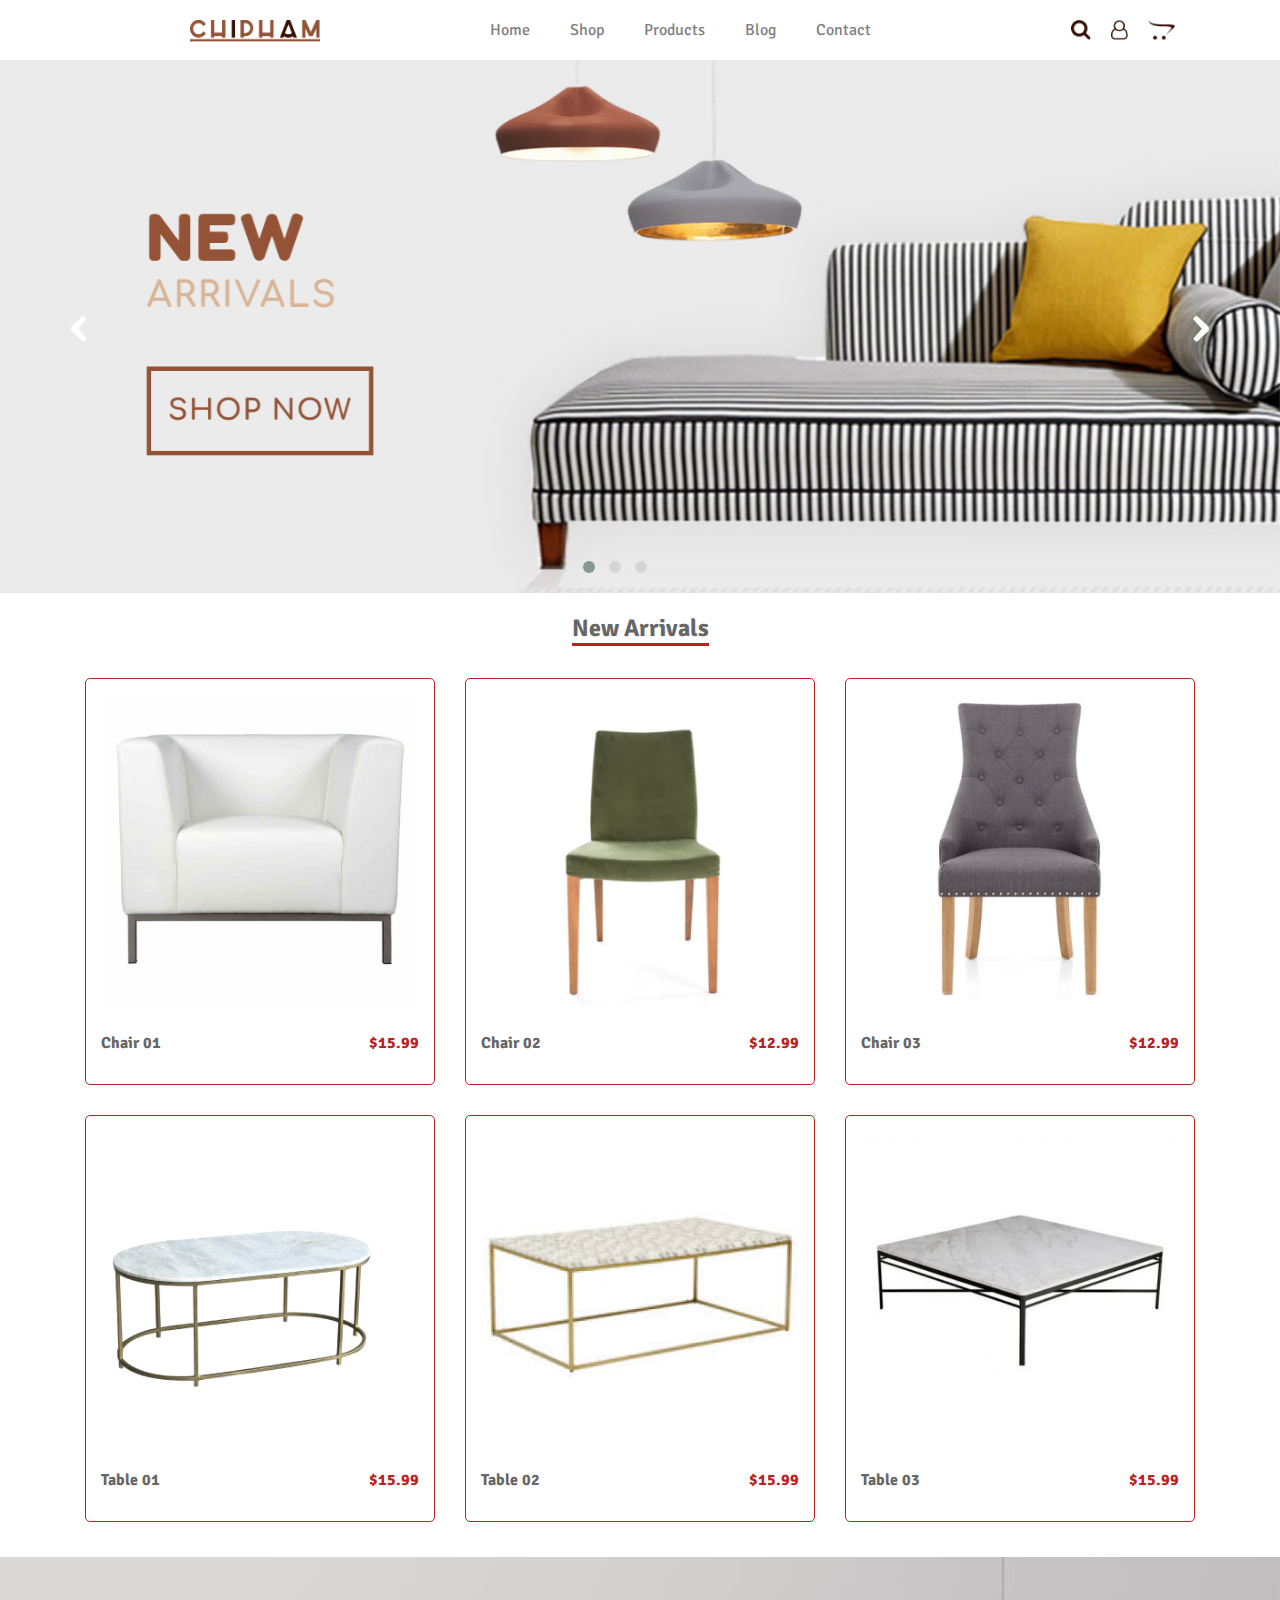
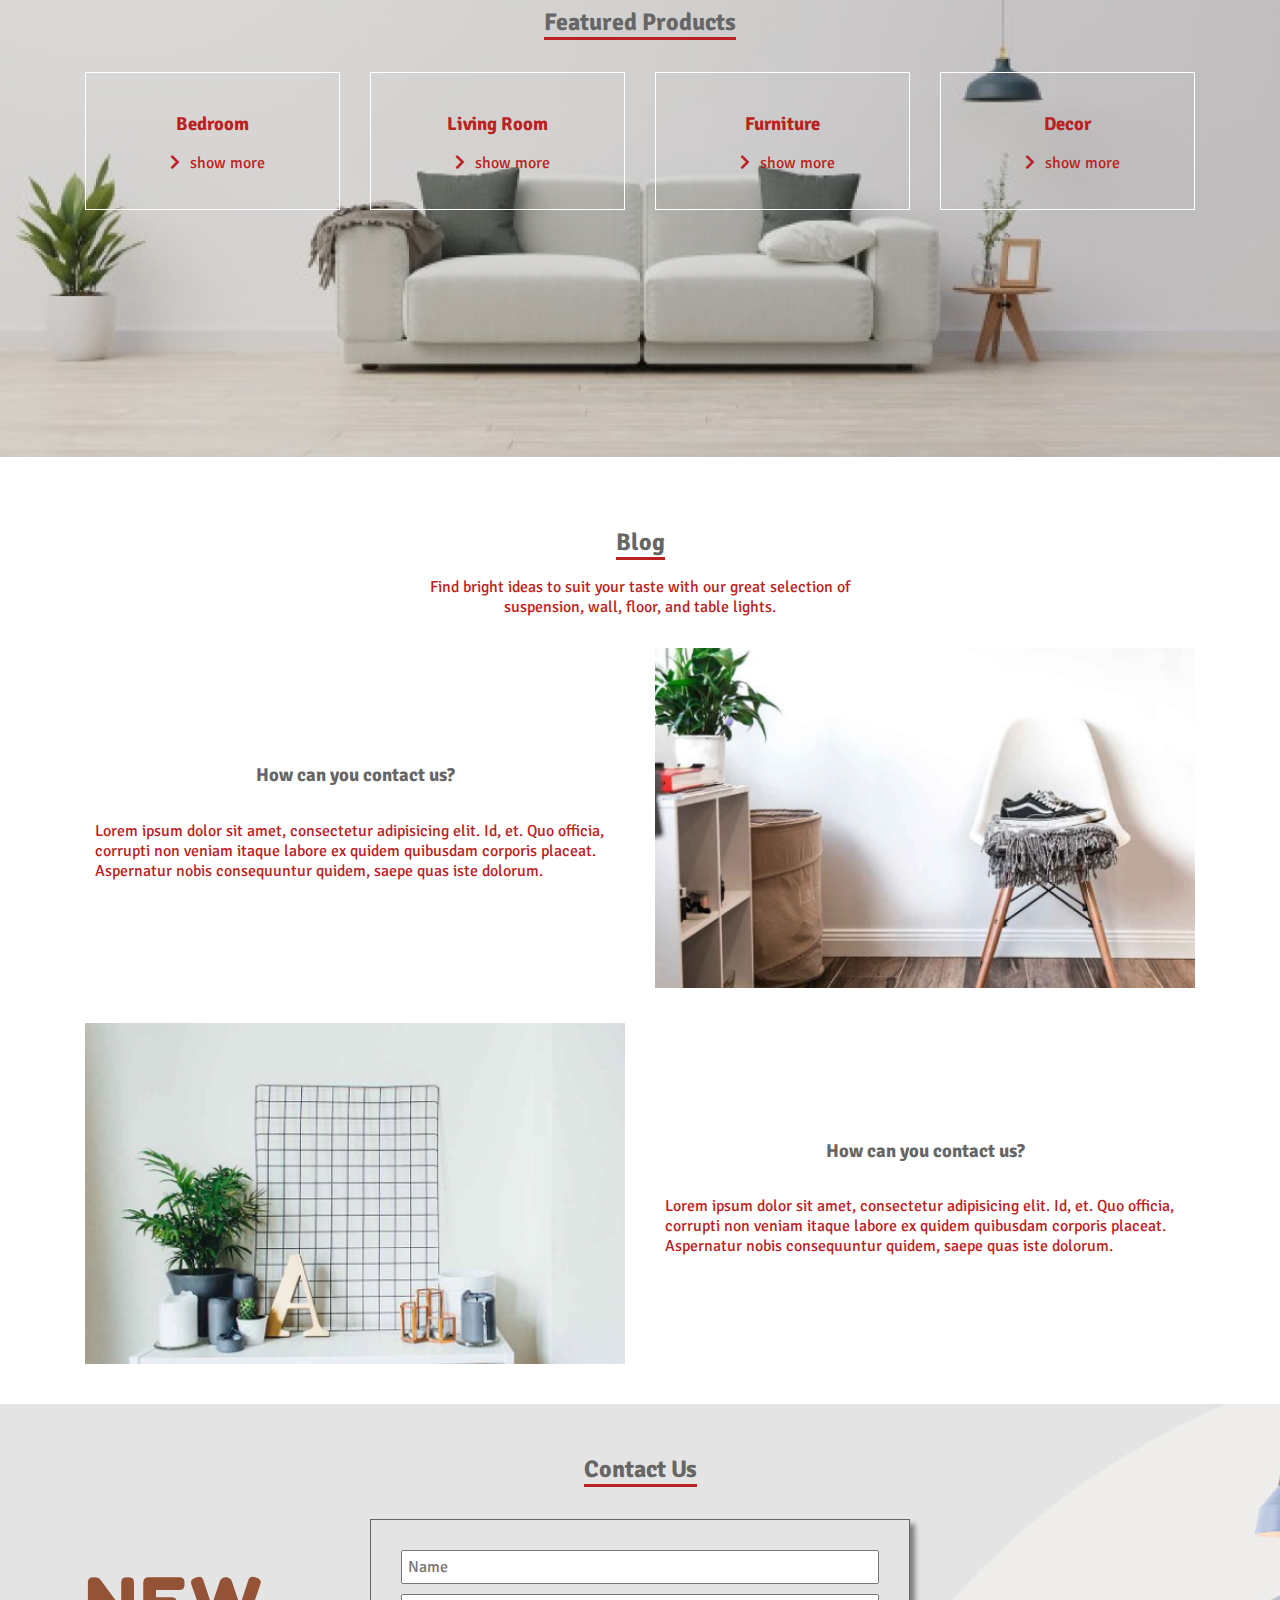
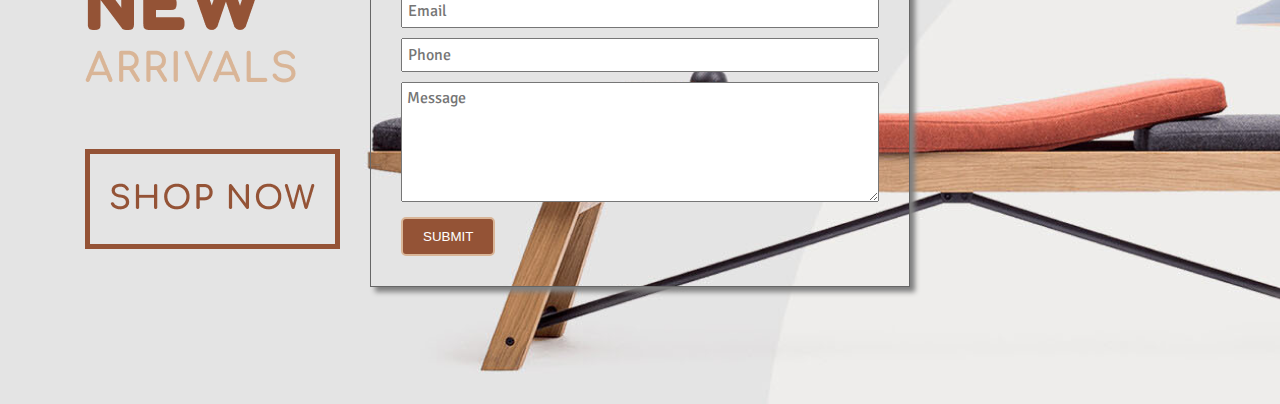
<file: index.html>
<!doctype html>
<html>
<head>
<meta charset="utf-8">
<link rel="stylesheet" href="css/style.css">
<link rel="stylesheet" href="css/thu-vien-css.css">
<link rel="stylesheet" href="css/owl.carousel.css">
<link rel="stylesheet" href="css/owl.theme.default.css">
<link rel="stylesheet" href="css/all.min.css">
<title>CHIPHAM Furniture</title>
<link rel="icon" type="image/x-icon" href="images/LOGO 1.png">
</head>

<body>
<header>
  <div class="container d-flex justify-between"> <a href="#"><img src="images/LOGO 1.png" alt="logo" class="logo"></a>
    <div class="menu">
      <ul>
        <li><a href="#">Home</a></li>
        <li><a href="#new-arrivals">Shop</a></li>
        <li><a href="#featured">Products</a></li>
        <li><a href="#blog">Blog</a></li>
        <li><a href="contact.html">Contact</a></li>
      </ul>
    </div>
    <div class="tools">
      <ul>
        <li><a href="#"><img src="images/search.png" alt="search"></a></li>
        <li><a href="#"><img src="images/persona.png" alt="account"></a></li>
        <li><a href="contact.html"><img src="images/shop.png" alt="shop"></a></li>
      </ul>
    </div>
  </div>
</header>
<div class="banner">
  <div class="owl-carousel owl-theme" id="slider">
    <div class="item"><img src="images/Banner1.png" alt="sofa-banner"></div>
    <div class="item"><img src="images/Banner2.png" alt="bench-banner"></div>
    <div class="item"><img src="images/Banner3.png" alt="armchair-banner"></div>
  </div>
</div>
<!--header and banner done-->
<section id="new-arrivals">
  <div class="container">
    <h2 class="d-block text-center"><span class="red-underline">New Arrivals</span></h2>
    <div class="row">
      <div class="col-4">
        <div class="red-box"> <img src="images/Chair1.png" alt="Chair 01" class="img-100">
          <p class="d-flex justify-between"><b>Chair 01</b><b class="red">$15.99</b></p>
          <div class="icon"> <a href="#"><i class="fas fa-heart"></i></a> <a href="#"><i class="fas fa-search"></i></a> <a href="#"><i class="fas fa-shopping-cart"></i></a> </div>
        </div>
      </div>
      <div class="col-4">
        <div class="red-box"> <img src="images/Chair2.png" alt="Chair 02" class="img-100">
          <p class="d-flex justify-between"><b>Chair 02</b><b class="red">$12.99</b></p>
          <div class="icon"> <a href="#"><i class="fas fa-heart"></i></a> <a href="#"><i class="fas fa-search"></i></a> <a href="#"><i class="fas fa-shopping-cart"></i></a> </div>
        </div>
      </div>
      <div class="col-4">
        <div class="red-box"> <img src="images/Chair3.png" alt="Chair 03" class="img-100">
          <p class="d-flex justify-between"><b>Chair 03</b><b class="red">$12.99</b></p>
          <div class="icon"> <a href="#"><i class="fas fa-heart"></i></a> <a href="#"><i class="fas fa-search"></i></a> <a href="#"><i class="fas fa-shopping-cart"></i></a> </div>
        </div>
      </div>
      <div class="col-4">
        <div class="red-box"> <img src="images/Table1.png" alt="Table 01" class="img-100">
          <p class="d-flex justify-between"><b>Table 01</b><b class="red">$15.99</b></p>
          <div class="icon"> <a href="#"><i class="fas fa-heart"></i></a> <a href="#"><i class="fas fa-search"></i></a> <a href="#"><i class="fas fa-shopping-cart"></i></a> </div>
        </div>
      </div>
      <div class="col-4">
        <div class="red-box"> <img src="images/Table2.png" alt="Table 02" class="img-100">
          <p class="d-flex justify-between"><b>Table 02</b><b class="red">$15.99</b></p>
          <div class="icon"> <a href="#"><i class="fas fa-heart"></i></a> <a href="#"><i class="fas fa-search"></i></a> <a href="#"><i class="fas fa-shopping-cart"></i></a> </div>
        </div>
      </div>
      <div class="col-4">
        <div class="red-box"> <img src="images/Table3.png" alt="Table 03" class="img-100">
          <p class="d-flex justify-between"><b>Table 03</b><b class="red">$15.99</b></p>
          <div class="icon"> <a href="#"><i class="fas fa-heart"></i></a> <a href="#"><i class="fas fa-search"></i></a> <a href="#"><i class="fas fa-shopping-cart"></i></a> </div>
        </div>
      </div>
    </div>
  </div>
</section>
<section id="featured">
  <div class="container">
    <h2 class="text-center pt-50"><span class="red-underline">Featured Products</span></h2>
    <div class="row">
      <div class="col-3">
        <div class="white-box">
          <h3 class="red">Bedroom</h3>
          <p><a href="#"><i class="fas fa-chevron-right"></i>show more</a></p>
        </div>
      </div>
      <div class="col-3">
        <div class="white-box">
          <h3 class="red">Living Room</h3>
          <p><a href="#"><i class="fas fa-chevron-right"></i>show more</a></p>
        </div>
      </div>
      <div class="col-3">
        <div class="white-box">
          <h3 class="red">Furniture</h3>
          <p><a href="#"><i class="fas fa-chevron-right"></i>show more</a></p>
        </div>
      </div>
      <div class="col-3">
        <div class="white-box">
          <h3 class="red">Decor</h3>
          <p><a href="#"><i class="fas fa-chevron-right"></i>show more</a></p>
        </div>
      </div>
    </div>
  </div>
</section>
<section id="blog">
	<div class="container">
		<h2 class="text-center pt-50"><span class="red-underline">Blog</span></h2>
		<p class="red text-center">Find bright ideas to suit your taste with our great selection of<br>suspension, wall, floor, and table lights.</p>
		<div class="row">
		<div class="col-6">
			<div class="d-flex blog-content">
			<h3 class="text-center">How can you contact us?</h3>
			<p class="red">Lorem ipsum dolor sit amet, consectetur adipisicing elit. Id, et. Quo officia, corrupti non veniam itaque labore ex quidem quibusdam corporis placeat. Aspernatur nobis consequuntur quidem, saepe quas iste dolorum.</p>
			</div>
			</div>
		<div class="col-6">
			<img src="images/blogg1.png" alt="Blog Image 1" class="img-100">
			</div>
		</div>
		<div class="row flex-row-reverse">
		<div class="col-6">
			<div class="d-flex blog-content">
			<h3 class="text-center">How can you contact us?</h3>
			<p class="red">Lorem ipsum dolor sit amet, consectetur adipisicing elit. Id, et. Quo officia, corrupti non veniam itaque labore ex quidem quibusdam corporis placeat. Aspernatur nobis consequuntur quidem, saepe quas iste dolorum.</p>
			</div>
			</div>
		<div class="col-6">
			<img src="images/blogg2.png" alt="Blog Image 2" class="img-100">
			</div>
		</div>
	</div>
	</section>
<section id="contact">
	<div class="container">
    <h2 class="text-center pt-50"><span class="red-underline">Contact Us</span></h2>
	<div class="row d-flex justify-center">
		<div class="col-6">
			<div class="shadow">
			<form action="#">
				<input type="text" placeholder="Name" class="form-control">
				<input type="email" placeholder="Email" class="form-control">
				<input type="tel" placeholder="Phone" class="form-control">
				<textarea placeholder="Message" class="form-control" style="height: 120px" name="" id="" cols="30" rows="10"></textarea>
				<button type="submit" class="btn-fill-primary">Submit</button>
				</form>
			</div>
		</div>
		</div>
	</div>
	</section>
<script src="js/jquery-3.6.0.min.js"></script> 
<script src="js/owl.carousel.js"></script> 
<script src="js/control.js"></script>
</body>
</html>
</file>
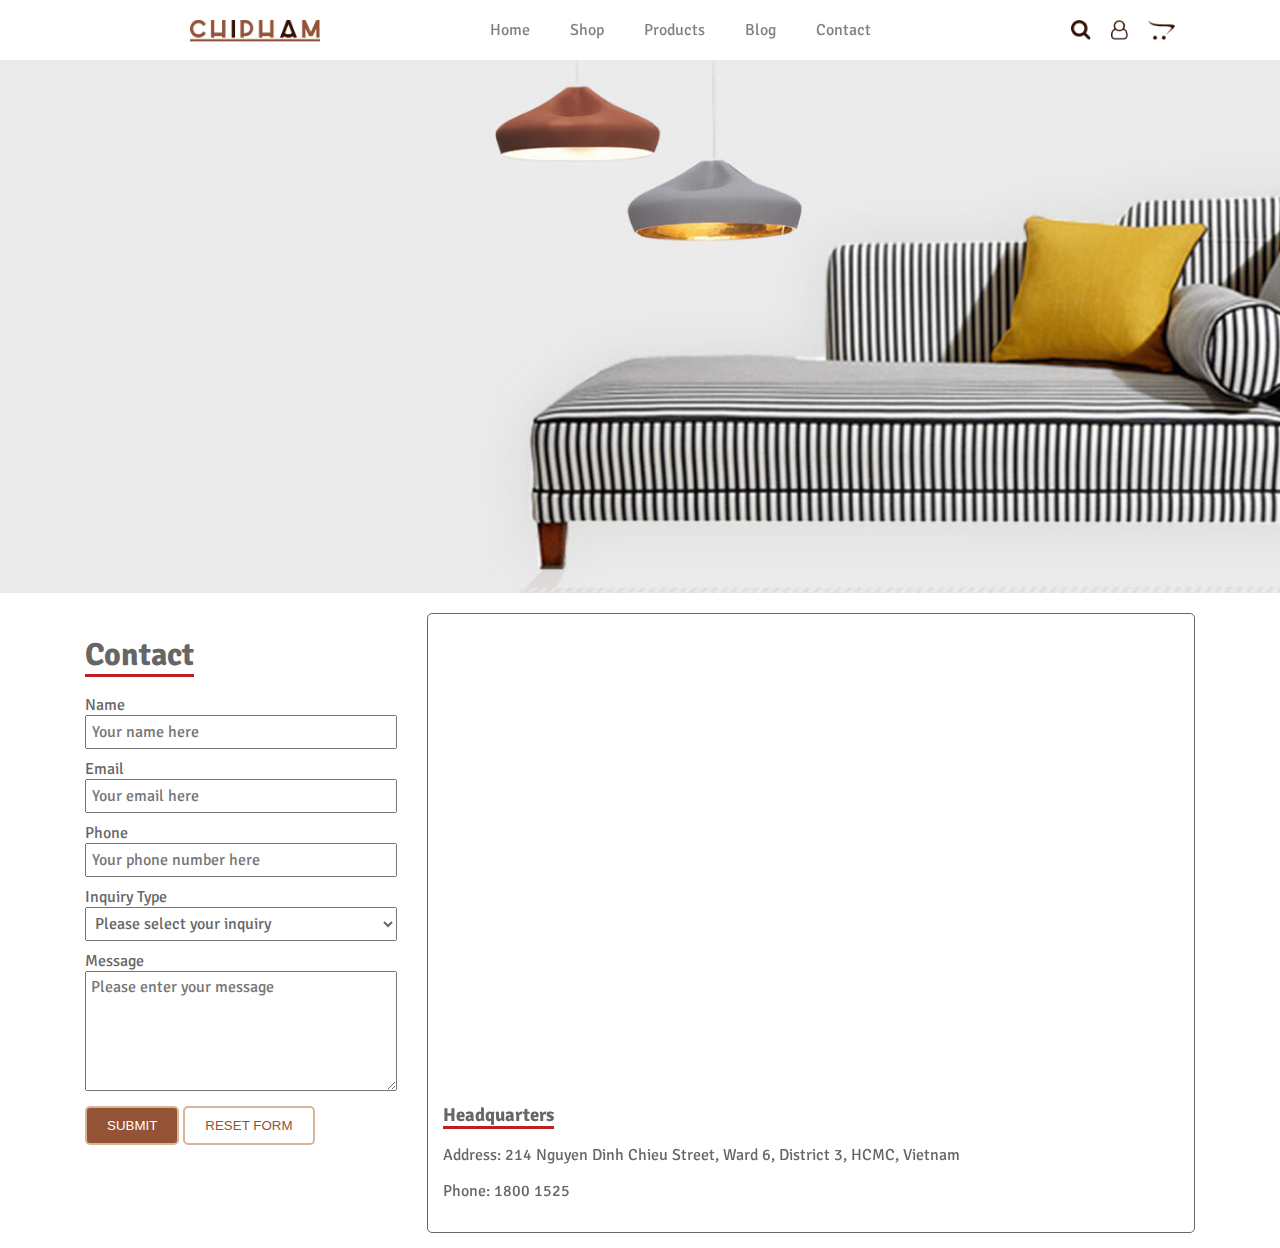
<file: contact.html>
<!doctype html>
<html>
<head>
<meta charset="utf-8">
<link rel="stylesheet" href="css/style.css">
<link rel="stylesheet" href="css/thu-vien-css.css">
<link rel="stylesheet" href="css/all.min.css">
<title>Contact CHIPHAM Furniture</title>
</head>

<body>
<header>
  <div class="container d-flex justify-between"> <a href="#"><img src="images/LOGO 1.png" alt="logo" class="logo"></a>
    <div class="menu">
      <ul>
        <li><a href="#">Home</a></li>
        <li><a href="#">Shop</a></li>
        <li><a href="#">Products</a></li>
        <li><a href="#">Blog</a></li>
        <li><a href="#">Contact</a></li>
      </ul>
    </div>
    <div class="tools">
      <ul>
        <li><a href="#"><img src="images/search.png" alt=""></a></li>
        <li><a href="#"><img src="images/persona.png" alt=""></a></li>
        <li><a href="#"><img src="images/shop.png" alt=""></a></li>
      </ul>
    </div>
  </div>
</header>
<div class="banner">
	<img src="images/Banner (1) 1.png" alt="" class="img-100">
	</div>
<div class="container">
<section id="form">
	<div class="w-30">
	<h1><span class="red-underline">Contact</span></h1>	
	<form action="thank-you.html#form">
		<label for="name">Name</label>
		<input type="text" placeholder="Your name here" class="form-control">
		<label for="email">Email</label>
		<input type="email" placeholder="Your email here" class="form-control">
		<label for="phone">Phone</label>
		<input type="tel" placeholder="Your phone number here" class="form-control">
		<label for="inquiry-type">Inquiry Type</label>
		<select name="inquiry-type" id="" class="form-control">
			<option value="0">Please select your inquiry</option>
			<option value="1">Products</option>
			<option value="2">Returns & refunds</option>
			<option value="3">Stores</option>
			<option value="4">Careers</option>
		</select>
		<label for="message">Message</label>
		<textarea placeholder="Please enter your message" class="form-control" style="height: 120px"></textarea>
		<button type="submit" class="btn-fill-primary">Submit</button>
		<button type="reset" class="btn-outline-primary">Reset Form</button>
		</form>
	</div>
	</section>
	<div class="w-70">
	<div class="map-box">
		<iframe src="https://www.google.com/maps/embed?pb=!1m18!1m12!1m3!1d3919.424992724915!2d106.68744371149306!3d10.778725789325888!2m3!1f0!2f0!3f0!3m2!1i1024!2i768!4f13.1!3m3!1m2!1s0x31752f3a9d0210a9%3A0xf3b608debb5af986!2sArena%20Multimedia!5e0!3m2!1sen!2s!4v1713096412546!5m2!1sen!2s" width="100%" height="450" style="border:0;" allowfullscreen="" loading="lazy" referrerpolicy="no-referrer-when-downgrade"></iframe>
		<h3><span class="red-underline">Headquarters</span></h3>
		<p>Address: 	214 Nguyen Dinh Chieu Street, Ward 6, District 3, HCMC, Vietnam</p>
		<p>Phone: 		1800 1525</p>
		
		</div>
	</div>
	</div>
</body>
</html>
</file>
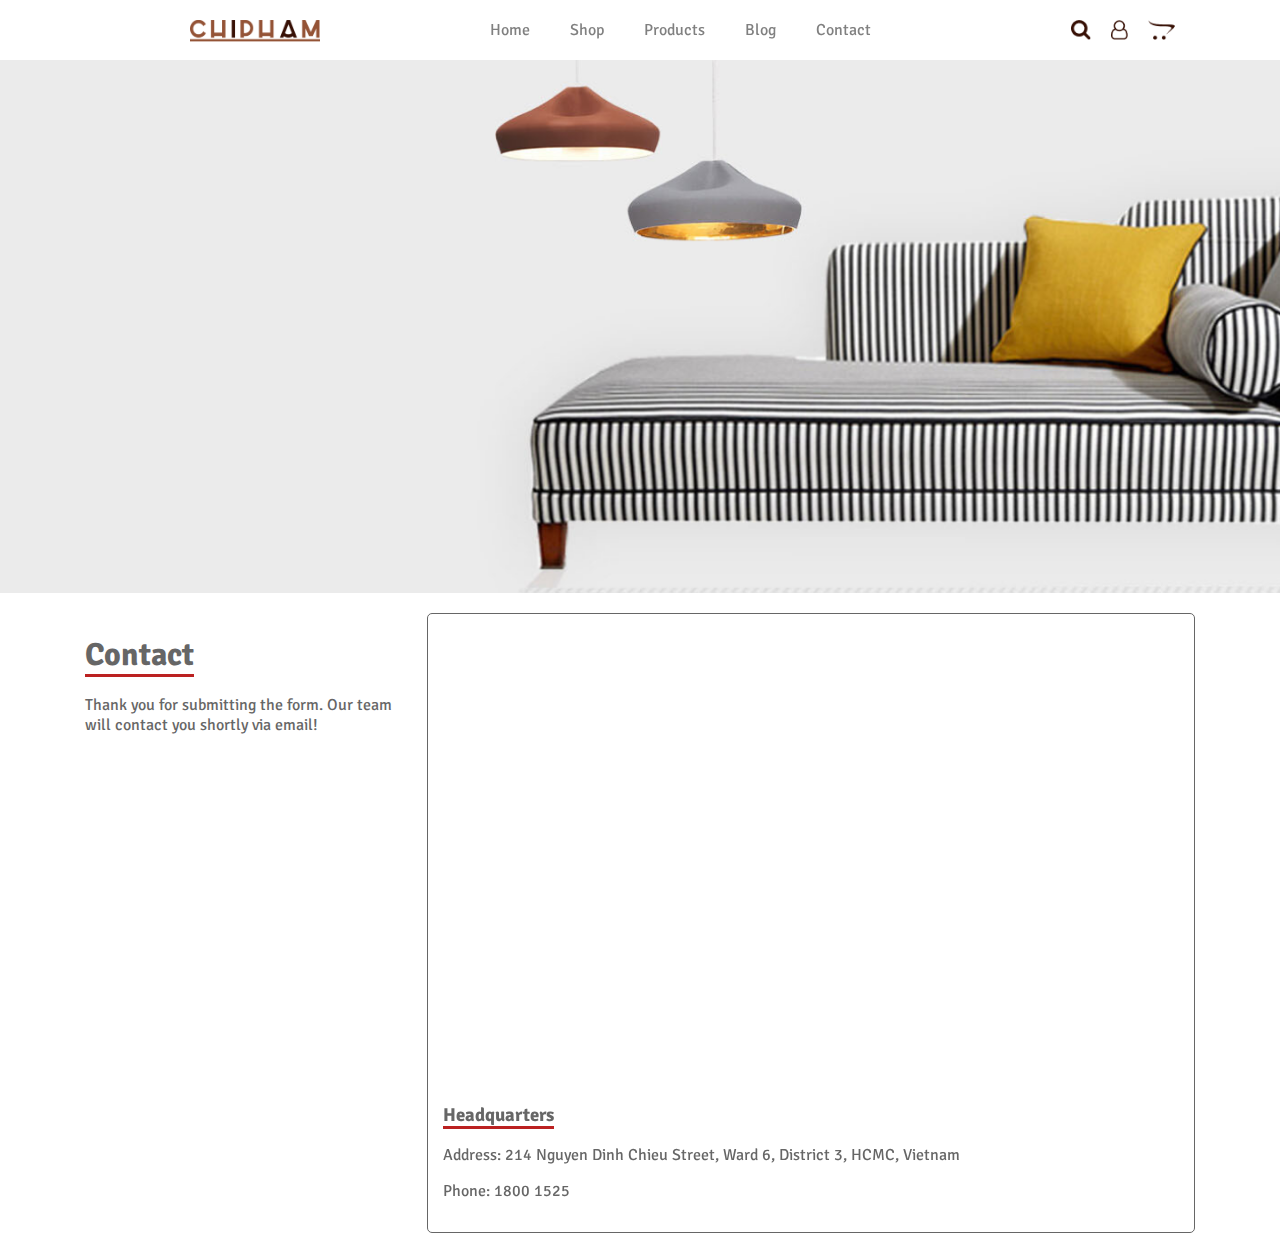
<file: thank-you.html>
<!doctype html>
<html>
<head>
<meta charset="utf-8">
<link rel="stylesheet" href="css/style.css">
<link rel="stylesheet" href="css/thu-vien-css.css">
<link rel="stylesheet" href="css/all.min.css">
<title>Contact CHIPHAM Furniture</title>
</head>

<body>
<header>
  <div class="container d-flex justify-between"> <a href="#"><img src="images/LOGO 1.png" alt="logo" class="logo"></a>
    <div class="menu">
      <ul>
        <li><a href="#">Home</a></li>
        <li><a href="#">Shop</a></li>
        <li><a href="#">Products</a></li>
        <li><a href="#">Blog</a></li>
        <li><a href="#">Contact</a></li>
      </ul>
    </div>
    <div class="tools">
      <ul>
        <li><a href="#"><img src="images/search.png" alt=""></a></li>
        <li><a href="#"><img src="images/persona.png" alt=""></a></li>
        <li><a href="#"><img src="images/shop.png" alt=""></a></li>
      </ul>
    </div>
  </div>
</header>
<div class="banner">
	<img src="images/Banner (1) 1.png" alt="" class="img-100">
	</div>
<div class="container">
	<div class="w-30">
	<h1><span class="red-underline">Contact</span></h1>	
	<p>Thank you for submitting the form. Our team will contact you shortly via email!</p>
	</div>
	<div class="w-70">
	<div class="map-box">
		<iframe src="https://www.google.com/maps/embed?pb=!1m18!1m12!1m3!1d3919.424992724915!2d106.68744371149306!3d10.778725789325888!2m3!1f0!2f0!3f0!3m2!1i1024!2i768!4f13.1!3m3!1m2!1s0x31752f3a9d0210a9%3A0xf3b608debb5af986!2sArena%20Multimedia!5e0!3m2!1sen!2s!4v1713096412546!5m2!1sen!2s" width="100%" height="450" style="border:0;" allowfullscreen="" loading="lazy" referrerpolicy="no-referrer-when-downgrade"></iframe>
		<h3><span class="red-underline">Headquarters</span></h3>
		<p>Address: 	214 Nguyen Dinh Chieu Street, Ward 6, District 3, HCMC, Vietnam</p>
		<p>Phone: 		1800 1525</p>
		
		</div>
	</div>
	</div>
</body>
</html>
</file>
<file: css/style.css>
@charset "utf-8";
/* CSS Document */
header{
	width: 100%;
	height: 60px;
	background-color: #FFFFFF;
}
.logo{
	padding-left: 120px;
	padding-top: 20px;
	width: 250px
}
.menu{
	
}
.menu ul{
	margin: 0;padding: 20px;list-style: none;display: flex;
}
.menu ul li a{
	padding: 10px 20px;text-decoration: none;color:#808080;border-radius: 5px;
}
.menu ul li a:hover{
	background-color: #945336;color: white;
}
.tools ul{
	margin: 0;padding: 20px;list-style: none;display: flex;
}
.tools ul li img{
	height: 20px;
}
.tools ul li a{
	padding: 10px;
}
#slider .owl-nav { position:absolute; left:0px; top:40%; width:100%; }
#slider .owl-nav [class*='owl-'] {
	font-size:60px; /*background:rgba(255,255,255,.5);border:1px solid #fff; */ color: #fff
}

#slider .owl-nav .owl-next{ position:absolute; right:5%;}
#slider .owl-nav .owl-prev{ position:absolute; left:5%;}
#slider .owl-nav [class*='owl-']:hover {
      background:none;border: none;
      color:#945336;
      text-decoration: none; }
#slider .owl-dots{ position:absolute; bottom: 10px; left:45%;}
#slider .owl-dots .owl-dot span {
      width: 12px;
      height: 12px; 	
}
.red-underline{
	border-bottom: 3px solid #BB2121;
}
.red-box{
	border: 1px solid #BB2121;
	border-radius: 5px;
	padding: 15px;
	position: relative;
	overflow: hidden;
}
.red-box:hover .icon{
	top: 40%;
}
.red{
	color: #BB2121
}
.icon{
	width: 80%;
	height: 45px;
	position: absolute;
	top: -15%;
	left: 10%;
	display: flex;
	justify-content: space-around;
	transition: all 0.5s;
}
.icon a{
	height: 45px;
	width: 45px;
	background-color: #bb2121;
	border-radius: 50%;
	display: flex;
	justify-content: center;
	align-items: center;
	text-decoration: none;
	color: white;
}
.icon a:hover{
	background-color: #F2F2F2;
	color: #bb2121;
}
#featured{
	width: 100%;
	min-height: 500px;
	background-image: url("../images/bg2.png");
	background-repeat: no-repeat;
	background-size: cover;
	background-position: bottom center;
}
.pt-50{
	padding-top: 50px;
}
.white-box{
	border: 1px solid white;
	text-align: center;
	padding: 20px;
	color: #BB2121;
}
.white-box a{
	text-decoration: none;
	color: #BB2121;
}
.white-box a:hover{
	color: beige;
}
.white-box i{
	padding: 0 10px
}
#contact{
	width: 100%;
	min-height: 600px;
	background-image: url("../images/Banner2.png");
	background-repeat: no-repeat;
	background-size: cover;
	background-position: center center;
}
.shadow{
	min-height: 300px;
	border: 1px	solid #666666;
	box-shadow: 5px 5px 5px gray;
	padding: 30px 
}
.form-control{
	padding: 5px;
	width: 100%;
	margin-bottom: 10px;
	font-family: 'Signika', sans-serif;font-size: 16px;color: #666666;  
}
.blog-content{
	height: 100%;
	justify-content: center;
	flex-direction: column;
	padding: 10px;
}
.w-30{
	width: 30%;
	float: left;
	padding: 15px;
}
.w-70{
	width: 70%;
	float: right;
	padding: 15px
}
.map-box{
	width: 100%;
	min-height: 200px;
	border: 1px solid #666666;
	border-radius: 5px;
	padding: 15px
}
</file>
<file: css/thu-vien-css.css>
@charset "utf-8";
/* CSS Document */
@import url('https://fonts.googleapis.com/css2?family=Signika&display=swap');
*{ box-sizing: border-box}
body{
  font-family: 'Signika', sans-serif;font-size: 16px;color: #666666;margin: 0;  
}
.container{ width: 1140px; margin: auto}
.img-100{ width: 100%; height: auto}
.img-circle{ border-radius: 50%}
.row{ display: flex; flex-wrap: wrap}
.col-1 {width: 8.33%;}
.col-2 {width: 16.66%;}
.col-3 {width: 25%;}
.col-4 {width: 33.33%;}
.col-5 {width: 41.66%;}
.col-6 {width: 50%;}
.col-7 {width: 58.33%;}
.col-8 {width: 66.66%;}
.col-9 {width: 75%;}
.col-10 {width: 83.33%;}
.col-11 {width: 91.66%;}
.col-12 {width: 100%;}
[class*="col-"] {
  padding: 15px;
  /*border: 1px solid red;*/
}
.py-50{ padding: 50px}
.p-0{ padding: 0} .p-3{padding: 15px}
.mt-0{ margin-top: 0}.my-10{margin: 10px 0} .mb-10{margin-bottom: 10px}
.my-30{ margin-top: 30px; margin-bottom: 30px}
.mx-auto { margin-left: auto; margin-right: auto}
.text-right{ text-align: right}
.text-center { text-align: center}
.d-flex{ display: flex}
.d-block{ display:block}
.d-none{ display: none}
.justify-center{ justify-content: center}
.justify-between{ justify-content: space-between}
.justify-around{ justify-content: space-around}
.flex-row-reverse{flex-direction: row-reverse}
.align-item-center{align-items: center}
.text-white{ color: #fff}
.btn-fill-primary{
    background-color: #945336;
    padding: 10px 20px;
    color: #fff;
    border-radius: 5px;
    cursor: pointer;
    text-transform: uppercase;
     border: 2px solid #D9B597;
    transition: all .5s
}
.btn-fill-primary:hover{
    background-color:#BB2121;
	border: 2px solid rgba(0,0,0,0.00);
    color: white
}
.btn-outline-primary{
    border: 2px solid #D9B597;
    background: none;
    padding: 10px 20px;
    color: #945336;
    border-radius: 5px;
    cursor: pointer;
    text-transform: uppercase;
    transition: all .5s
}
.btn-outline-primary:hover{
     background-color:#D9B597;
    color: #945336
}
</file>
